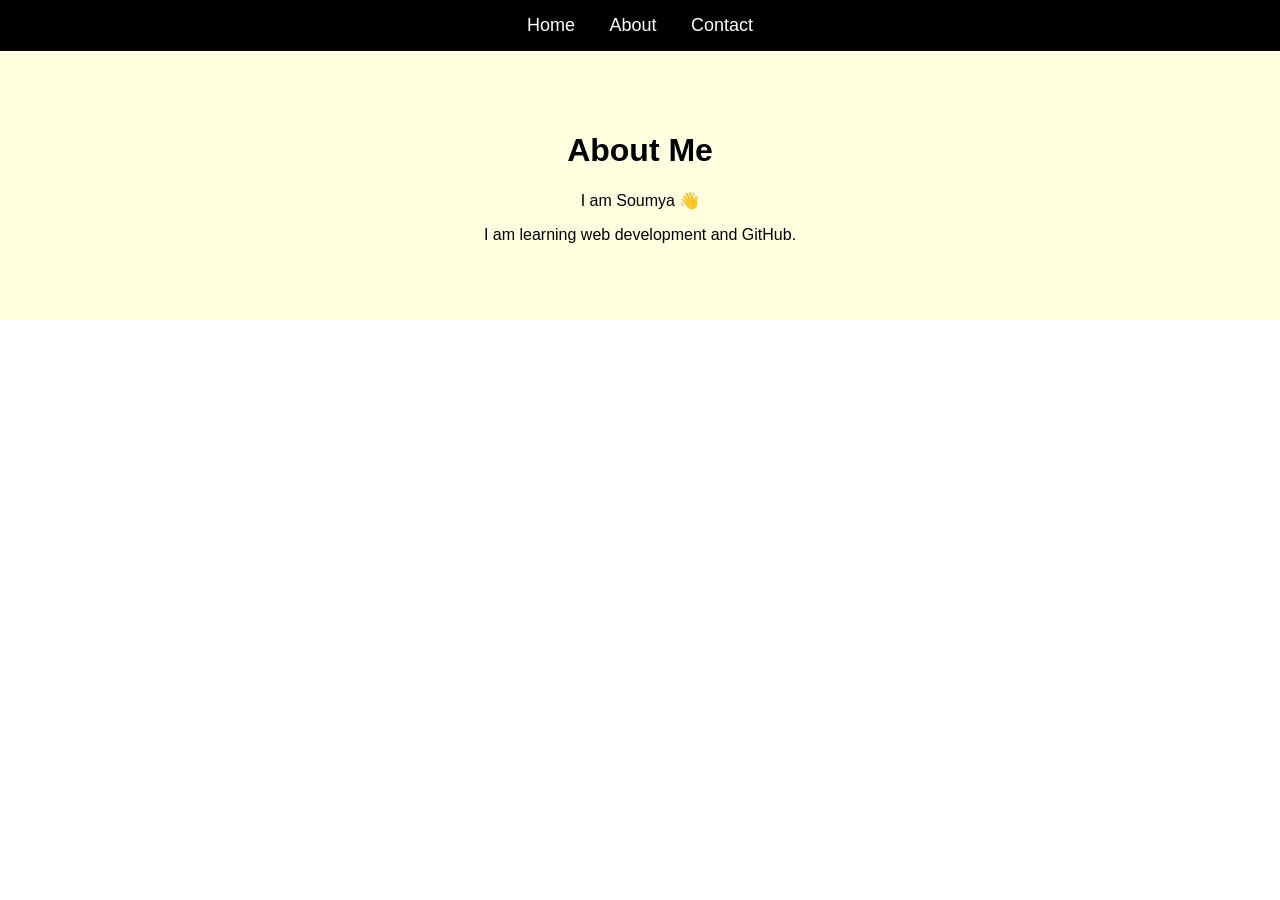
<file: about.html>
<!DOCTYPE html>
<html>
<head>
    <title>About</title>
    <link rel="stylesheet" href="style.css">
</head>

<body>

    <div class="navbar">
        <a href="index.html">Home</a>
        <a href="about.html">About</a>
        <a href="contact.html">Contact</a>
    </div>

    <div class="section about">
        <h1>About Me</h1>
        <p>I am Soumya 👋</p>
        <p>I am learning web development and GitHub.</p>
    </div>

</body>
</html>
</file>
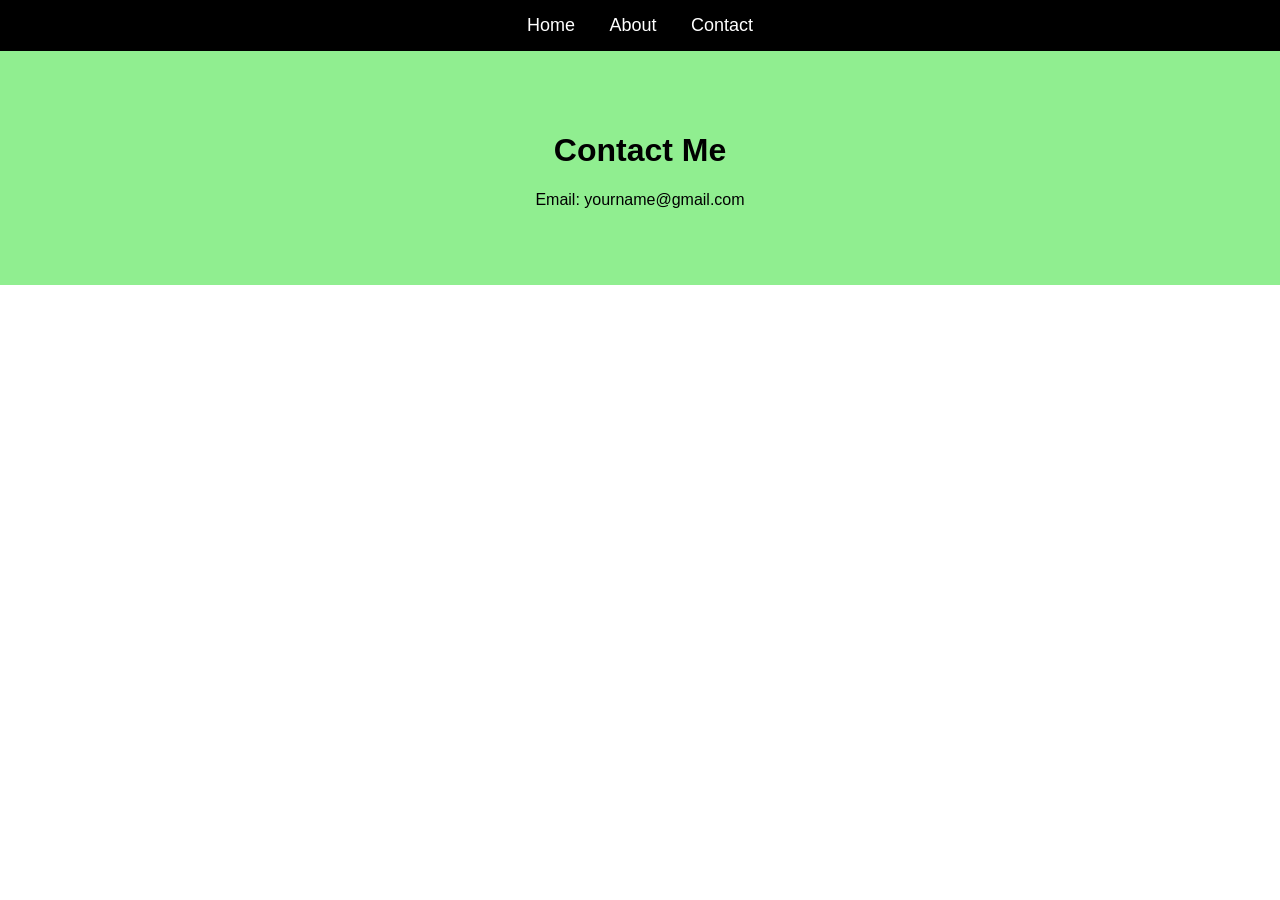
<file: contact.html>
<!DOCTYPE html>
<html>
<head>
    <title>Contact</title>
    <link rel="stylesheet" href="style.css">
</head>

<body>

    <div class="navbar">
        <a href="index.html">Home</a>
        <a href="about.html">About</a>
        <a href="contact.html">Contact</a>
    </div>

    <div class="section contact">
        <h1>Contact Me</h1>
        <p>Email: yourname@gmail.com</p>
    </div>

</body>
</html>
</file>
<file: style.css>
body {
    margin: 0;
    font-family: Arial, sans-serif;
}

/* Navbar */
.navbar {
    background-color: black;
    padding: 15px;
    text-align: center;
}

.navbar a {
    color: white;
    margin: 15px;
    text-decoration: none;
    font-size: 18px;
}

.navbar a:hover {
    color: yellow;
}

/* Sections */
.section {
    text-align: center;
    padding: 60px;
}

.home {
    background-color: lightblue;
}

.about {
    background-color: lightyellow;
}

.contact {
    background-color: lightgreen;
}

/* Image */
img {
    border-radius: 50%;
    margin-top: 20px;
}

/* Button */
button {
    padding: 10px 20px;
    font-size: 16px;
    background-color: blue;
    color: white;
    border: none;
    border-radius: 5px;
    cursor: pointer;
}

button:hover {
    background-color: darkblue;
}
</file>
